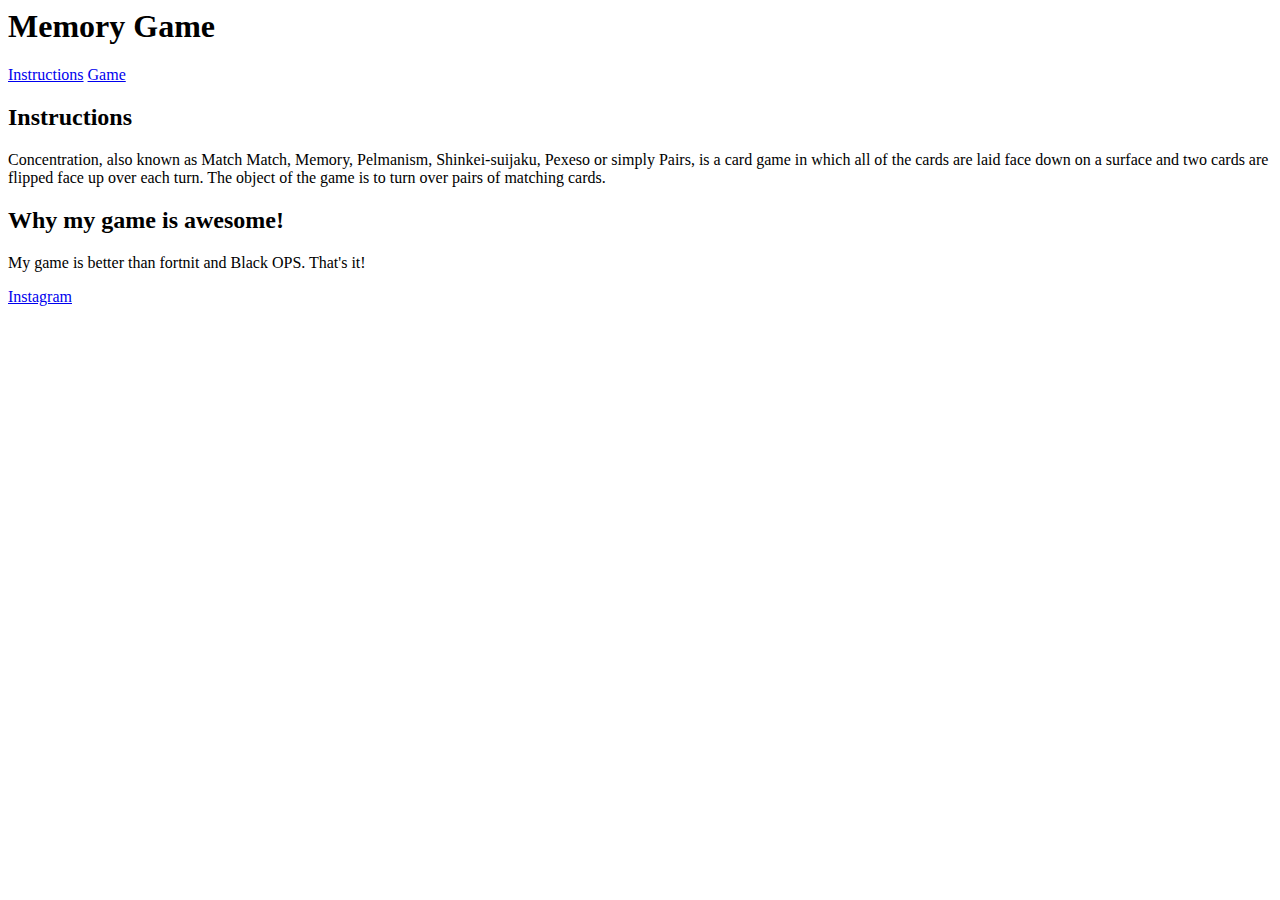
<file: Memory Game/index.html>
<!DOCTYPE>
<html>
<head>
    <title>Memory Crad Game</title>
</head>

<body>
    
    <h1>Memory Game</h1>

    <a href="#">Instructions</a>
    <a href="#">Game</a>
    
<h2>Instructions</h2>
<p>Concentration, also known as Match Match, Memory, Pelmanism, Shinkei-suijaku, Pexeso or simply Pairs, is a card game in which all of the cards are laid face down on a surface and two cards are flipped face up over each turn. The object of the game is to turn over pairs of matching cards.</p>

<h2>Why my game is awesome!</h2>
<p>My game is better than fortnit and Black OPS. That's it!</p>

<a href="https://www.instagram.com"> Instagram</a>
</body>
</html>
</file>
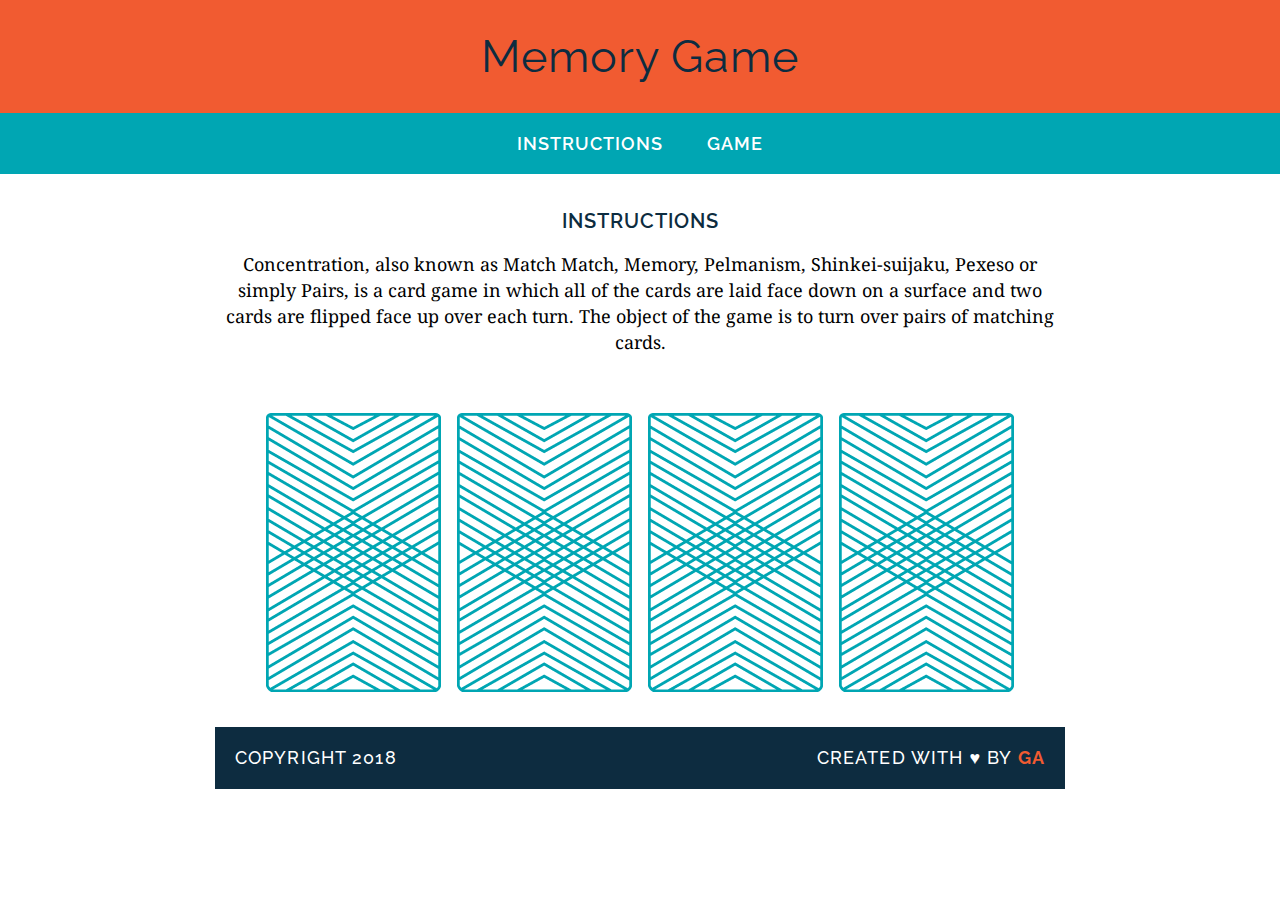
<file: memory_game/index.html>
<html>
    <head>
        <title> Memory Card Game</title>
        <link href="css/style.css" rel="stylesheet" type="text/css">
        <link href="https://fonts.googleapis.com/css?family=Droid+Serif|Raleway:400,500,600,700" rel="stylesheet">
    </head>
    
    <body>
        <header>
            <h1>Memory Game</h1>
        </header>
         <nav>
            <a href="#Instructions">Instructions</a>
            <a href="#Game">Game</a>
        </nav>

        <main>
        <h2 id="Instructions">Instructions</h2>
         <p>Concentration, also known as Match Match, Memory, Pelmanism, Shinkei-suijaku, Pexeso or simply Pairs, is a card game in which all of the cards are laid face down on a surface and two cards are flipped face up over each turn. The object of the game is to turn over pairs of matching cards.</p>
         <div id="game-board" class="board clearfix"></div>

         <main>
             <footer class="clearfix">
                 <p class="copyright">Copyright 2018</p>
                 <p class="message">Created with &hearts; by <span class="name">GA</span></p>
             </footer>

        <script src="js/main.js"></script>
    </body>
</html>
</file>
<file: memory_game/css/style.css>
body {
	text-align: center;
	margin: 0;
}

h1 {
    font-family: "Raleway",sans-serif;
    color: #0D2C40;
	letter-spacing: 1px;
	font-weight: 400;
	font-size: 45px;
    margin: 0;
    
    }
    
.instructions-game {
    font-family: "Raleway",sans-serif;
	color: #F15B31;
	letter-spacing: 1px;
	font-weight: 600;
	font-size: 20px;
	text-transform:uppercase;
}

h2 {
    font-family: "Raleway",sans-serif;
    color: #0D2C40;
	letter-spacing: 1px;
	font-weight: 600;
	font-size: 20px;
	text-transform: uppercase;
}

p {

    font-family: "Droid Serif", serif;
	line-height: 26px;
    font-size: 18px;
    
	}
	
header {
		background-color: #F15B31;
		color: #ffffff;
		padding: 30px 20px;
	}

nav {
	background-color: #00A6B3;
	color: #FFFFFF;
	padding: 20px 0px;
	text-transform: uppercase;
}

a {
	text-decoration: none;
	font-family: "Raleway",sans-serif;
	color: #FFFFFF;
	letter-spacing: 1px;
	font-weight: 600;
	font-size: 18px;
	margin: 0 20px;
	border-bottom: 2px solid transparent;
}

a:hover {
	border-color: white;
	}
 
main {
	width: 850px;
	margin: 35px auto;
}

img {
	margin: 40px 8px 0px 8px;
}

footer {
	text-transform: uppercase;
	padding: 0 20px;
	background-color: #0D2C40;
	color: white;
	font-size: 14px;
	letter-spacing: .08em;
	font-weight: 500;
	
}

.copyright {
    font-family: "Raleway",sans-serif;
    float: left;
}

.message {
    font-family: "Raleway",sans-serif;
    float: right;
}

.clearfix:after {
	visibility: hidden;
	display: block;
	content: " ";
	clear: both;
	height: 0;
	font-size: 0;
}	

.name {
	color:#F15B31;
	font-weight:  700;
}
</file>
